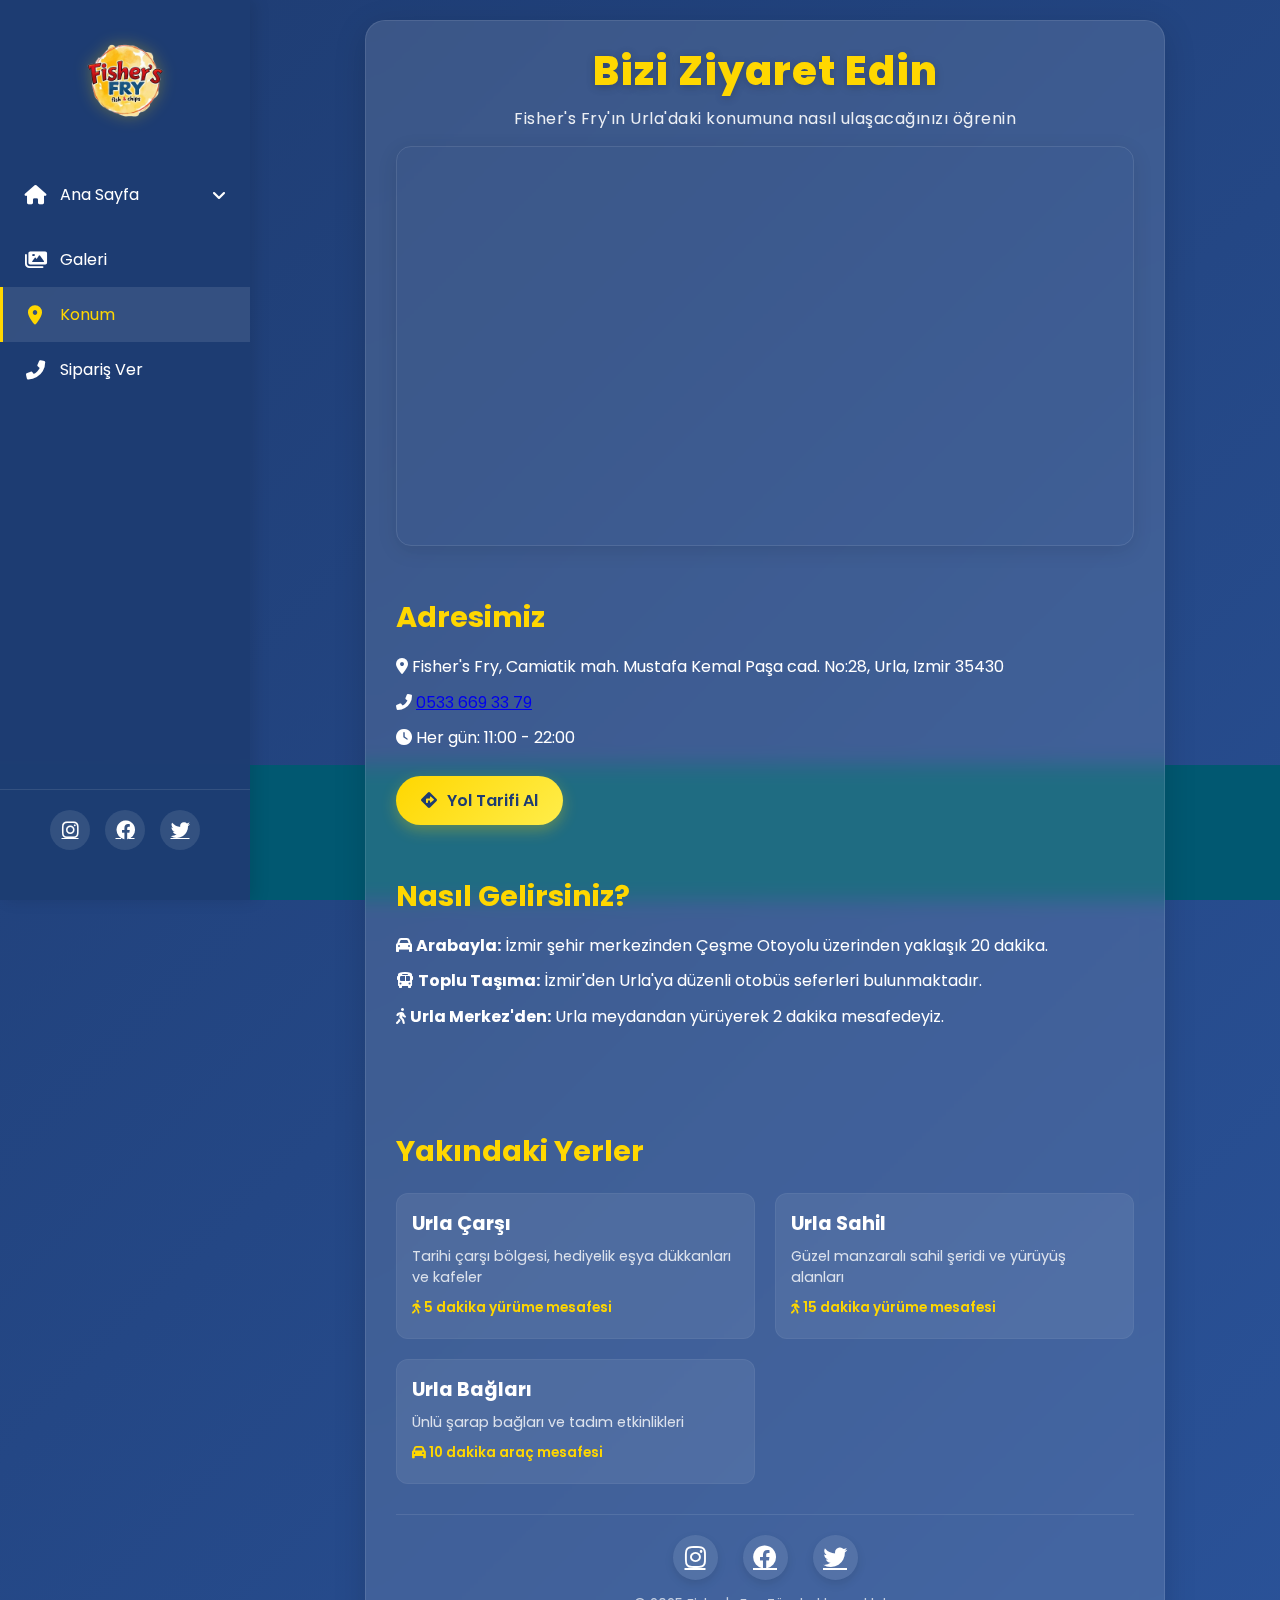
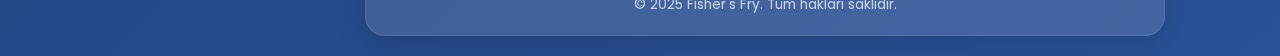
<file: location.html>
<!DOCTYPE html>
<html lang="tr">
<head>
    <meta charset="UTF-8">
    <meta name="viewport" content="width=device-width, initial-scale=1.0, maximum-scale=1.0, user-scalable=no">
    <title>Konum - Fisher's Fry</title>
    <link rel="stylesheet" href="styles.css">
    <link href="https://fonts.googleapis.com/css2?family=Poppins:wght@400;600;800&display=swap" rel="stylesheet">
    <link rel="stylesheet" href="https://cdnjs.cloudflare.com/ajax/libs/font-awesome/6.0.0/css/all.min.css">
    <style>
        .map-container {
            width: 100%;
            height: 400px;
            border-radius: 15px;
            overflow: hidden;
            margin-bottom: 30px;
            box-shadow: 0 5px 20px rgba(0, 0, 0, 0.1);
            border: 1px solid rgba(255, 255, 255, 0.1);
        }
        
        .map-container iframe {
            width: 100%;
            height: 100%;
            border: none;
        }
        
        .location-info {
            margin-bottom: 30px;
        }
        
        .location-info h2 {
            color: var(--accent-color);
            margin-bottom: 15px;
            font-size: 1.8rem;
        }
        
        .location-info p {
            margin-bottom: 10px;
            line-height: 1.6;
        }
        
        .directions-btn {
            display: inline-flex;
            align-items: center;
            gap: 10px;
            background: linear-gradient(135deg, var(--accent-color) 0%, var(--accent-hover) 100%);
            color: var(--primary-color);
            font-size: 1rem;
            font-weight: 600;
            padding: 12px 25px;
            border-radius: 50px;
            text-decoration: none;
            box-shadow: 0 5px 15px rgba(255, 215, 0, 0.3);
            transition: all 0.3s ease;
            margin-top: 15px;
        }
        
        .directions-btn:hover {
            transform: translateY(-3px);
            box-shadow: 0 8px 20px rgba(255, 215, 0, 0.4);
        }
        
        .nearby-places {
            margin-top: 40px;
        }
        
        .nearby-places h2 {
            color: var(--accent-color);
            margin-bottom: 20px;
            font-size: 1.8rem;
        }
        
        .places-grid {
            display: grid;
            grid-template-columns: repeat(auto-fill, minmax(250px, 1fr));
            gap: 20px;
        }
        
        .place-card {
            background: rgba(255, 255, 255, 0.08);
            border-radius: 12px;
            padding: 15px;
            transition: all 0.3s ease;
            border: 1px solid rgba(255, 255, 255, 0.05);
        }
        
        .place-card:hover {
            transform: translateY(-5px);
            box-shadow: 0 8px 25px rgba(0, 0, 0, 0.15);
        }
        
        .place-card h3 {
            color: var(--text-color);
            margin-bottom: 8px;
            font-size: 1.2rem;
        }
        
        .place-card p {
            color: rgba(255, 255, 255, 0.8);
            font-size: 0.9rem;
            margin-bottom: 5px;
        }
        
        .place-card .distance {
            color: var(--accent-color);
            font-weight: 600;
            font-size: 0.85rem;
            margin-top: 10px;
        }
        
        @media (max-width: 768px) {
            .map-container {
                height: 300px;
            }
            
            .places-grid {
                grid-template-columns: 1fr;
            }
        }
    </style>
</head>
<body>
    <!-- Side Navigation -->
    <div class="side-nav">
        <div class="nav-logo">
            <img src="logo.png" alt="Fisher's Fry Logo" class="nav-logo-img">
        </div>
        <nav class="nav-links">
            <a href="index.html" class="nav-link has-submenu" id="home-link">
                <i class="fas fa-home"></i>
                <span>Ana Sayfa</span>
            </a>
            <div class="nav-sublinks" id="home-sublinks">
                <a href="index.html#menu-section" class="nav-sublink">
                    <i class="fas fa-utensils"></i>
                    <span>Menü</span>
                </a>
                <a href="index.html#qr-section" class="nav-sublink">
                    <i class="fas fa-qrcode"></i>
                    <span>QR Kod</span>
                </a>
                <a href="index.html#reviews-section" class="nav-sublink">
                    <i class="fas fa-star"></i>
                    <span>Müşteri Yorumları</span>
                </a>
            </div>
            <a href="gallery.html" class="nav-link">
                <i class="fas fa-images"></i>
                <span>Galeri</span>
            </a>
            <a href="location.html" class="nav-link active">
                <i class="fas fa-map-marker-alt"></i>
                <span>Konum</span>
            </a>
            <a href="tel:05336693379" class="nav-link" onclick="handleNavOrderClick(event)" id="nav-order-link">
                <i class="fas fa-phone-alt"></i>
                <span>Sipariş Ver</span>
            </a>
            <div id="nav-notification" class="nav-notification">
                <p>Bu özellik mobil cihazlar içindir. Sipariş vermek için lütfen <strong>0533 669 33 79</strong> numaralı telefonu arayınız.</p>
            </div>
        </nav>
        <div class="nav-social">
            <a href="https://www.instagram.com/fishersfry" target="_blank" class="nav-social-link"><i class="fab fa-instagram"></i></a>
            <a href="#" class="nav-social-link"><i class="fab fa-facebook"></i></a>
            <a href="#" class="nav-social-link"><i class="fab fa-twitter"></i></a>
        </div>
    </div>

    <!-- Mobile Menu Toggle -->
    <div class="mobile-nav-toggle">
        <i class="fas fa-bars"></i>
    </div>

    <!-- Background Animations -->
    <div class="ocean">
        <div class="wave"></div>
        <div class="wave"></div>
    </div>
    <div class="bubbles">
        <div class="bubble"></div>
        <div class="bubble"></div>
        <div class="bubble"></div>
        <div class="bubble"></div>
        <div class="bubble"></div>
        <div class="bubble"></div>
    </div>
    
    <!-- Main Content -->
    <div class="main-container">
        <header>
            <h1 class="site-title">Bizi Ziyaret Edin</h1>
            <p class="site-tagline">Fisher's Fry'ın Urla'daki konumuna nasıl ulaşacağınızı öğrenin</p>
        </header>
        
        <main>
            <!-- Map Section -->
            <section class="map-container">
                <iframe src="https://www.google.com/maps/embed?pb=!1m18!1m12!1m3!1d3124.6982641006196!2d26.765570676888716!3d38.32211647976795!2m3!1f0!2f0!3f0!3m2!1i1024!2i768!4f13.1!3m3!1m2!1s0x14bb937d1abe4bc9%3A0x8772867161e2fa8d!2sFisher&#39;s%20Fry!5e0!3m2!1str!2str!4v1689854321234!5m2!1str!2str" allowfullscreen="" loading="lazy" referrerpolicy="no-referrer-when-downgrade"></iframe>
            </section>
            
            <!-- Location Info -->
            <section class="location-info">
                <h2>Adresimiz</h2>
                <p><i class="fas fa-map-marker-alt"></i> Fisher's Fry, Camiatik mah. Mustafa Kemal Paşa cad. No:28, Urla, Izmir 35430</p>
                <p><i class="fas fa-phone-alt"></i> <a href="tel:05336693379">0533 669 33 79</a></p>
                <p><i class="fas fa-clock"></i> Her gün: 11:00 - 22:00</p>
                
                <a href="https://www.google.com/maps/place/Fisher's+Fry/@38.3221165,26.7677593,17z/data=!3m1!4b1!4m6!3m5!1s0x14bb937d1abe4bc9:0x8772867161e2fa8d!8m2!3d38.3221165!4d26.7677593!16s%2Fg%2F11m6bh7mt6?entry=ttu" target="_blank" class="directions-btn">
                    <i class="fas fa-directions"></i>
                    Yol Tarifi Al
                </a>
            </section>
            
            <!-- How to Get There -->
            <section class="location-info">
                <h2>Nasıl Gelirsiniz?</h2>
                <p><i class="fas fa-car"></i> <strong>Arabayla:</strong> İzmir şehir merkezinden Çeşme Otoyolu üzerinden yaklaşık 20 dakika.</p>
                <p><i class="fas fa-bus"></i> <strong>Toplu Taşıma:</strong> İzmir'den Urla'ya düzenli otobüs seferleri bulunmaktadır.</p>
                <p><i class="fas fa-walking"></i> <strong>Urla Merkez'den:</strong> Urla meydandan yürüyerek 2 dakika mesafedeyiz.</p>
            </section>
            
            <!-- Nearby Places -->
            <section class="nearby-places">
                <h2>Yakındaki Yerler</h2>
                <div class="places-grid">
                    <div class="place-card">
                        <h3>Urla Çarşı</h3>
                        <p>Tarihi çarşı bölgesi, hediyelik eşya dükkanları ve kafeler</p>
                        <p class="distance"><i class="fas fa-walking"></i> 5 dakika yürüme mesafesi</p>
                    </div>
                    
                    <div class="place-card">
                        <h3>Urla Sahil</h3>
                        <p>Güzel manzaralı sahil şeridi ve yürüyüş alanları</p>
                        <p class="distance"><i class="fas fa-walking"></i> 15 dakika yürüme mesafesi</p>
                    </div>
                    
                    <div class="place-card">
                        <h3>Urla Bağları</h3>
                        <p>Ünlü şarap bağları ve tadım etkinlikleri</p>
                        <p class="distance"><i class="fas fa-car"></i> 10 dakika araç mesafesi</p>
                    </div>
                </div>
            </section>
        </main>
        
        <footer>
            <div class="social-links">
                <a href="https://www.instagram.com/fishersfry" target="_blank" class="social-link"><i class="fab fa-instagram"></i></a>
                <a href="#" class="social-link"><i class="fab fa-facebook"></i></a>
                <a href="#" class="social-link"><i class="fab fa-twitter"></i></a>
            </div>
            <p>&copy; 2025 Fisher's Fry. Tüm hakları saklıdır.</p>
        </footer>
    </div>

    <script>
        // Handle order button click
        function handleOrderClick(event) {
            // Check if device is not mobile
            if (!/Android|webOS|iPhone|iPad|iPod|BlackBerry|IEMobile|Opera Mini/i.test(navigator.userAgent)) {
                event.preventDefault();
                alert('Sipariş vermek için lütfen 0533 669 33 79 numaralı telefonu arayınız.');
            }
        }
        
        // Handle navigation order button click
        function handleNavOrderClick(event) {
            // Check if device is not mobile
            if (!/Android|webOS|iPhone|iPad|iPod|BlackBerry|IEMobile|Opera Mini/i.test(navigator.userAgent)) {
                event.preventDefault();
                const notification = document.getElementById('nav-notification');
                notification.classList.add('show');
                
                // Hide notification after 5 seconds
                setTimeout(function() {
                    notification.classList.remove('show');
                }, 5000);
            }
        }
        
        // Setup mobile navigation and submenu toggle
        document.addEventListener('DOMContentLoaded', function() {
            const mobileToggle = document.querySelector('.mobile-nav-toggle');
            const sideNav = document.querySelector('.side-nav');
            
            mobileToggle.addEventListener('click', () => {
                sideNav.classList.toggle('open');
                mobileToggle.classList.toggle('open');
            });
            
            // Setup submenu toggle
            setupSubmenuToggle();
        });
        
        // Setup submenu toggle functionality
        function setupSubmenuToggle() {
            const homeLink = document.getElementById('home-link');
            const homeSublinks = document.getElementById('home-sublinks');
            
            // Alt menüyü açıp kapatan fonksiyon
            function toggleSubmenu(e) {
                if (e) e.preventDefault(); // Eğer olay varsa, varsayılan davranışı engelle
                homeSublinks.classList.toggle('show');
                homeLink.classList.toggle('active');
            }
            
            // Ana sayfa bağlantısına tıklandığında
            homeLink.addEventListener('click', function(e) {
                // Eğer alt menü açıksa, kapat ve ana sayfaya gitme
                if (homeSublinks.classList.contains('show')) {
                    toggleSubmenu(e);
                }
                // Eğer alt menü kapalıysa, ana sayfaya git (varsayılan davranış)
            });
            
            // Alt menüyü açmak için hover olayı
            homeLink.addEventListener('mouseenter', function() {
                if (!homeSublinks.classList.contains('show')) {
                    toggleSubmenu();
                }
            });
            
            // Alt menüyü kapatmak için mouseleave olayı
            homeLink.parentNode.addEventListener('mouseleave', function() {
                if (homeSublinks.classList.contains('show')) {
                    toggleSubmenu();
                }
            });
        }
    </script>
</body>
</html>
</file>
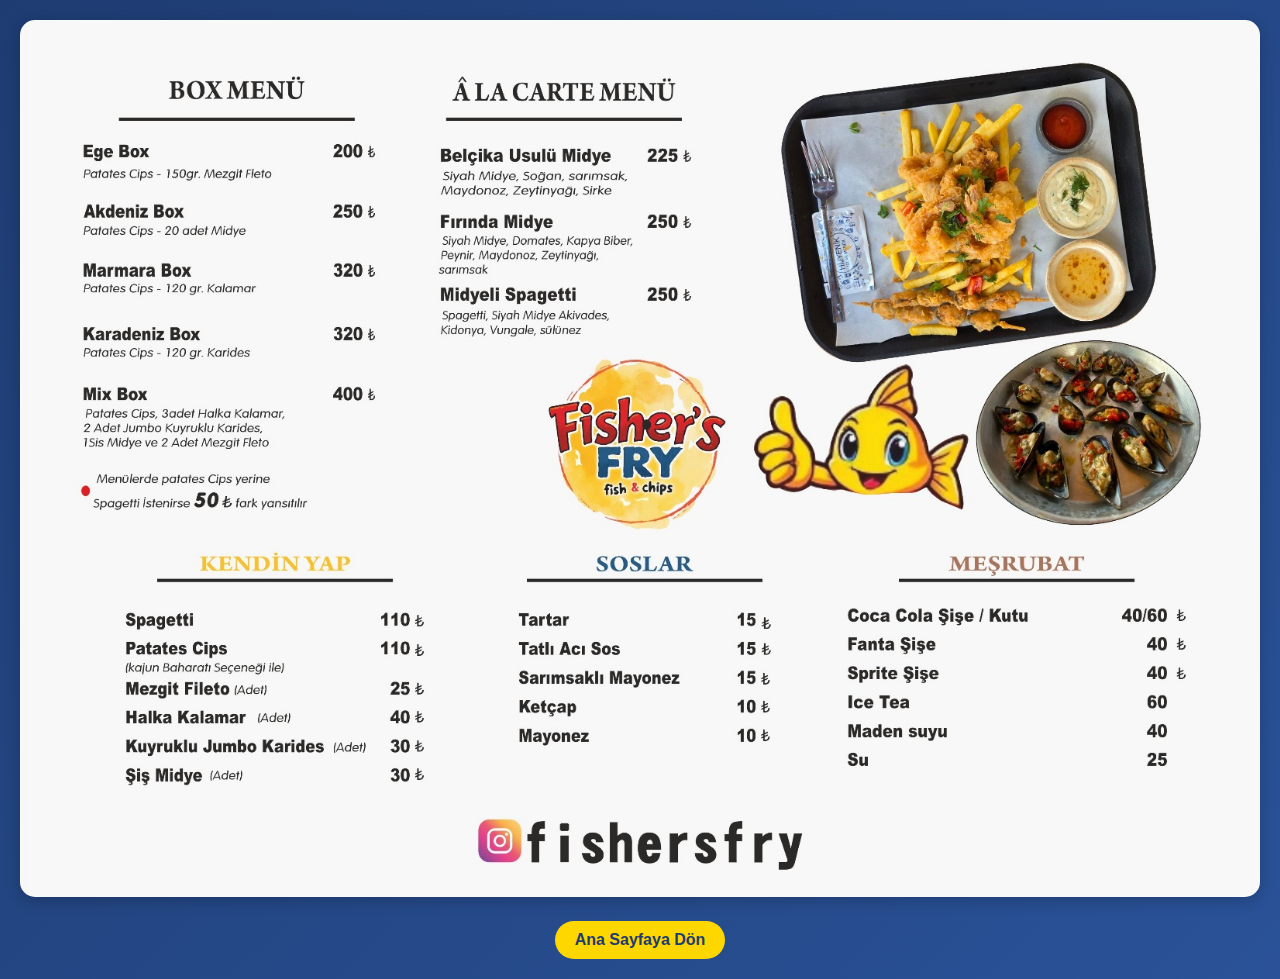
<file: menu.html>
<!DOCTYPE html>
<html lang="tr">
<head>
    <meta charset="UTF-8">
    <meta name="viewport" content="width=device-width, initial-scale=1.0">
    <title>Fisher's Fry - Menü</title>
    <style>
        body {
            margin: 0;
            padding: 0;
            display: flex;
            justify-content: center;
            align-items: center;
            min-height: 100vh;
            background: #1e3c72;
            background: linear-gradient(135deg, #1e3c72 0%, #2a5298 100%);
        }
        .menu-container {
            max-width: 100%;
            padding: 20px;
            text-align: center;
        }
        .menu-image {
            max-width: 100%;
            height: auto;
            border-radius: 15px;
            box-shadow: 0 4px 15px rgba(0, 0, 0, 0.2);
        }
        .back-button {
            display: inline-block;
            margin-top: 20px;
            padding: 10px 20px;
            background: #ffd700;
            color: #1e3c72;
            text-decoration: none;
            border-radius: 25px;
            font-family: Arial, sans-serif;
            font-weight: bold;
            transition: transform 0.3s ease;
        }
        .back-button:hover {
            transform: scale(1.05);
        }
    </style>
</head>
<body>
    <div class="menu-container">
        <img src="menu.png" alt="Fisher's Fry Menü" class="menu-image">
        <br>
        <a href="index.html" class="back-button">Ana Sayfaya Dön</a>
    </div>
</body>
</html>
</file>
<file: styles.css>
:root {
    --primary-color: #1e3c72;
    --secondary-color: #2a5298;
    --accent-color: #ffd700;
    --accent-hover: #ffed4a;
    --text-color: #ffffff;
    --title-shadow: rgba(255, 215, 0, 0.3);
    --transition: all 0.3s ease;
    --card-bg: rgba(255, 255, 255, 0.12);
    --card-shadow: 0 8px 32px rgba(0, 0, 0, 0.15);
    --menu-tab-active: linear-gradient(135deg, #ffd700 0%, #ffed4a 100%);
    --nav-width: 250px;
    --nav-bg: rgba(30, 60, 114, 0.95);
}

* {
    margin: 0;
    padding: 0;
    box-sizing: border-box;
    -webkit-overflow-scrolling: touch;
}

body {
    font-family: 'Poppins', sans-serif;
    background: linear-gradient(135deg, var(--primary-color) 0%, var(--secondary-color) 100%);
    color: var(--text-color);
    min-height: 100vh;
    position: relative;
    overflow-y: auto;
    overflow-x: hidden;
    padding-left: var(--nav-width);
    -webkit-text-size-adjust: 100%; /* Prevent iOS font size adjustment */
}

/* Side Navigation */
.side-nav {
    position: fixed;
    top: 0;
    left: 0;
    width: var(--nav-width);
    height: 100vh;
    background: var(--nav-bg);
    backdrop-filter: blur(10px);
    -webkit-backdrop-filter: blur(10px);
    z-index: 100;
    display: flex;
    flex-direction: column;
    padding: 30px 0;
    box-shadow: 5px 0 15px rgba(0, 0, 0, 0.1);
    transition: transform 0.3s ease;
}

.nav-logo {
    text-align: center;
    margin-bottom: 30px;
    padding: 0 20px;
}

.nav-logo-img {
    width: 100px;
    height: auto;
    filter: drop-shadow(0 0 8px rgba(255, 215, 0, 0.3));
}

.nav-links {
    display: flex;
    flex-direction: column;
    flex-grow: 1;
}

.nav-link {
    display: flex;
    align-items: center;
    padding: 15px 25px;
    color: var(--text-color);
    text-decoration: none;
    transition: all 0.3s ease;
    position: relative;
}

.nav-link i {
    font-size: 1.2rem;
    margin-right: 15px;
    width: 20px;
    text-align: center;
}

.nav-link::before {
    content: '';
    position: absolute;
    left: 0;
    top: 0;
    height: 100%;
    width: 3px;
    background: var(--accent-color);
    transform: scaleY(0);
    transition: transform 0.3s ease;
}

.nav-link:hover, .nav-link.active {
    background: rgba(255, 255, 255, 0.1);
}

.nav-link:hover::before, .nav-link.active::before {
    transform: scaleY(1);
}

.nav-link.active {
    color: var(--accent-color);
}

.nav-social {
    display: flex;
    justify-content: center;
    gap: 15px;
    padding: 20px;
    border-top: 1px solid rgba(255, 255, 255, 0.1);
    margin-top: 20px;
}

.nav-social-link {
    color: var(--text-color);
    font-size: 1.2rem;
    transition: all 0.3s ease;
    width: 40px;
    height: 40px;
    display: flex;
    align-items: center;
    justify-content: center;
    background: rgba(255, 255, 255, 0.1);
    border-radius: 50%;
}

.nav-social-link:hover {
    color: var(--accent-color);
    transform: translateY(-3px);
    background: rgba(255, 255, 255, 0.15);
}

/* Mobile Navigation Toggle */
.mobile-nav-toggle {
    position: fixed;
    top: 20px;
    left: 20px;
    width: 45px;
    height: 45px;
    background: var(--primary-color);
    border-radius: 50%;
    display: none;
    align-items: center;
    justify-content: center;
    color: var(--text-color);
    font-size: 1.2rem;
    cursor: pointer;
    z-index: 101;
    box-shadow: 0 2px 10px rgba(0, 0, 0, 0.2);
    transition: all 0.3s ease;
}

.mobile-nav-toggle.open {
    left: calc(var(--nav-width) - 65px);
}

.mobile-nav-toggle.open i {
    transform: rotate(90deg);
}

/* Ocean Wave Animation */
.ocean {
    height: 15vh;
    min-height: 100px;
    width: 100%;
    position: fixed;
    bottom: 0;
    left: 0;
    background: #015871;
    z-index: 0;
}

.wave {
    background: url(https://s3-us-west-2.amazonaws.com/s.cdpn.io/85486/wave.svg) repeat-x;
    position: absolute;
    bottom: 0;
    width: 6400px;
    height: 198px;
    animation: wave 7s cubic-bezier(0.36, 0.45, 0.63, 0.53) infinite;
    transform: translate3d(0, 0, 0);
    z-index: 2;
}

.wave:nth-of-type(2) {
    bottom: 0;
    animation: wave 7s cubic-bezier(0.36, 0.45, 0.63, 0.53) -.125s infinite, swell 7s ease -1.25s infinite;
    opacity: 0.5;
}

@keyframes wave {
    0% { margin-left: 0; }
    100% { margin-left: -1600px; }
}

@keyframes swell {
    0%, 100% { transform: translateY(-25px); }
    50% { transform: translateY(5px); }
}

/* Bubbles Animation */
.bubbles {
    position: fixed;
    width: 100%;
    height: 100%;
    z-index: 0;
    overflow: hidden;
    top: 0;
    left: 0;
}

.bubble {
    position: absolute;
    bottom: -100px;
    width: 40px;
    height: 40px;
    background: rgba(255, 255, 255, 0.1);
    border-radius: 50%;
    opacity: 0.5;
    animation: rise 10s infinite ease-in;
}

.bubble:nth-child(1) { left: 10%; animation-duration: 8s; }
.bubble:nth-child(2) { left: 20%; animation-duration: 5s; animation-delay: 1s; }
.bubble:nth-child(3) { left: 35%; animation-duration: 7s; animation-delay: 2s; }
.bubble:nth-child(4) { left: 50%; animation-duration: 11s; animation-delay: 0s; }
.bubble:nth-child(5) { left: 65%; animation-duration: 6s; animation-delay: 1s; }
.bubble:nth-child(6) { left: 80%; animation-duration: 9s; animation-delay: 3s; }

@keyframes rise {
    0% { bottom: -100px; transform: translateX(0); }
    50% { transform: translateX(100px); }
    100% { bottom: 1080px; transform: translateX(-200px); }
}

/* Fish Animation */
.fish-container {
    position: absolute;
    width: 100%;
    height: 100%;
    bottom: 0;
    left: 0;
    pointer-events: none;
    z-index: 1;
}

.fish {
    position: absolute;
    font-size: 2rem;
    color: var(--accent-color);
    filter: drop-shadow(0 0 5px rgba(255, 215, 0, 0.3));
    opacity: 0;
    animation: fishJump 8s infinite;
}

.fish i {
    transform: scaleX(-1);
    display: block;
    animation: fishWiggle 0.5s infinite ease-in-out alternate;
}

.fish1 {
    left: 15%;
    animation-delay: 0s;
    font-size: 2.5rem;
}

.fish2 {
    left: 45%;
    animation-delay: 2.7s;
    font-size: 1.8rem;
}

.fish3 {
    left: 75%;
    animation-delay: 4.7s;
    font-size: 2.2rem;
}

@keyframes fishJump {
    0% {
        bottom: -20px;
        transform: translateX(0) rotate(0deg);
        opacity: 0;
    }
    5% {
        opacity: 1;
    }
    40% {
        bottom: 100px;
        transform: translateX(20px) rotate(15deg);
        opacity: 1;
    }
    45% {
        bottom: 120px;
        transform: translateX(20px) rotate(15deg) scale(1.2);
        opacity: 1;
    }
    50% {
        bottom: 100px;
        transform: translateX(30px) rotate(30deg);
        opacity: 1;
    }
    95% {
        opacity: 1;
    }
    100% {
        bottom: -20px;
        transform: translateX(100px) rotate(90deg);
        opacity: 0;
    }
}

@keyframes fishWiggle {
    0% {
        transform: scaleX(-1) rotate(-5deg);
    }
    100% {
        transform: scaleX(-1) rotate(5deg);
    }
}

/* Raining Fries Animation */
.fries-container {
    position: absolute;
    width: 100%;
    height: 100%;
    top: -50px;
    left: 0;
    pointer-events: none;
    z-index: 1;
}

.fries {
    position: absolute;
    font-size: 1.5rem;
    animation: friesRain 4s linear infinite;
    opacity: 0;
    filter: drop-shadow(0 0 3px rgba(255, 215, 0, 0.5));
}

.fries1 { left: 15%; animation-delay: 0s; }
.fries2 { left: 45%; animation-delay: 2.7s; }
.fries3 { left: 75%; animation-delay: 4.7s; }
.fries4 { left: 15%; animation-delay: 8s; }
.fries5 { left: 45%; animation-delay: 10.7s; }

@keyframes friesRain {
    0% {
        top: -20px;
        transform: translateX(0) rotate(0deg);
        opacity: 1;
    }
    40% {
        top: 100px;
        transform: translateX(20px) rotate(180deg);
        opacity: 1;
    }
    45% {
        top: 120px;
        opacity: 0;
    }
    100% {
        top: 120px;
        transform: translateX(-20px) rotate(360deg);
        opacity: 0;
    }
}

/* New Clean Design */
.main-container {
    max-width: 800px;
    margin: 20px auto;
    padding: 20px 30px;
    background: var(--card-bg);
    backdrop-filter: blur(10px);
    -webkit-backdrop-filter: blur(10px);
    border-radius: 20px;
    box-shadow: var(--card-shadow);
    position: relative;
    z-index: 10;
    border: 1px solid rgba(255, 255, 255, 0.1);
}

header {
    text-align: center;
    margin-bottom: 15px;
}

.logo-container {
    margin-bottom: 10px;
}

.logo {
    max-width: 150px;
    filter: drop-shadow(0 0 10px rgba(255, 215, 0, 0.3));
    animation: float 3s ease-in-out infinite;
}

@keyframes float {
    0% { transform: translateY(0px); }
    50% { transform: translateY(-10px); }
    100% { transform: translateY(0px); }
}

.site-title {
    font-size: 2.5rem;
    font-weight: 800;
    margin-bottom: 5px;
    color: var(--accent-color);
    text-shadow: 0 2px 10px rgba(0, 0, 0, 0.2);
    letter-spacing: 1px;
}

.site-tagline {
    font-size: 1rem;
    color: rgba(255, 255, 255, 0.9);
    max-width: 600px;
    margin: 0 auto;
    letter-spacing: 0.5px;
}

main {
    display: flex;
    flex-direction: column;
    gap: 20px;
}

/* Menu Display */
.menu-display {
    text-align: center;
    margin-bottom: 15px;
    margin-top: -10px;
    display: flex;
    flex-direction: column;
    justify-content: center;
    align-items: center;
    background: transparent;
    box-shadow: none;
    order: -1; /* Ensures menu is displayed first */
    width: 100%;
}

.menu-tabs {
    display: flex;
    gap: 10px;
    margin-bottom: 15px;
    padding: 5px;
    background: rgba(0, 0, 0, 0.1);
    border-radius: 25px;
}

.menu-tab {
    background: rgba(255, 255, 255, 0.1);
    color: var(--text-color);
    border: none;
    padding: 10px 25px;
    border-radius: 20px;
    cursor: pointer;
    font-family: 'Poppins', sans-serif;
    font-weight: 600;
    transition: all 0.3s ease;
    letter-spacing: 0.5px;
}

.menu-tab.active {
    background: var(--menu-tab-active);
    color: var(--primary-color);
    box-shadow: 0 4px 15px rgba(255, 215, 0, 0.3);
}

.menu-tab:hover {
    transform: translateY(-2px);
    box-shadow: 0 5px 15px rgba(0, 0, 0, 0.1);
}

.menu-container {
    width: 100%;
    position: relative;
    max-width: 700px;
    margin: 0 auto;
    padding: 10px;
    background: rgba(255, 255, 255, 0.05);
    border-radius: 15px;
    box-shadow: 0 5px 25px rgba(0, 0, 0, 0.1);
    display: flex;
    justify-content: center;
    align-items: center;
    transition: transform 0.3s ease, box-shadow 0.3s ease;
}

.menu-container:hover {
    transform: translateY(-5px);
    box-shadow: 0 8px 30px rgba(0, 0, 0, 0.2);
}

.menu-image {
    max-width: 100%;
    width: 100%;
    height: auto;
    max-height: 70vh;
    border-radius: 8px;
    box-shadow: none;
    object-fit: contain;
    display: none;
    margin: 0 auto;
    background: transparent;
    opacity: 0;
    transition: opacity 0.3s ease, transform 0.3s ease;
    cursor: zoom-in;
}

.menu-image.active {
    display: block;
    opacity: 1;
}

.menu-container:hover .menu-image.active {
    transform: scale(1.02);
}

/* PC Notification */
.pc-notification {
    position: absolute;
    left: 50%;
    transform: translateX(-50%) translateY(-10px);
    background: rgba(0, 0, 0, 0.8);
    color: white;
    padding: 15px 20px;
    border-radius: 8px;
    font-size: 0.9rem;
    max-width: 90%;
    width: 400px;
    text-align: center;
    box-shadow: 0 5px 15px rgba(0, 0, 0, 0.2);
    z-index: 100;
    opacity: 0;
    visibility: hidden;
    transition: all 0.3s ease;
}

.pc-notification.show {
    opacity: 1;
    visibility: visible;
    transform: translateX(-50%) translateY(10px);
}

.pc-notification p {
    margin: 0;
    line-height: 1.5;
}

.pc-notification strong {
    color: var(--accent-color);
}

/* Call to Action */
.call-to-action {
    text-align: center;
    margin: 20px 0;
    position: relative;
}

.action-button {
    display: inline-flex;
    align-items: center;
    justify-content: center;
    gap: 10px;
    background: linear-gradient(135deg, var(--accent-color) 0%, var(--accent-hover) 100%);
    color: var(--primary-color);
    font-size: 1.2rem;
    font-weight: 600;
    padding: 14px 35px;
    border-radius: 50px;
    text-decoration: none;
    box-shadow: 0 5px 15px rgba(255, 215, 0, 0.3);
    transition: all 0.3s ease;
    letter-spacing: 0.5px;
    position: relative;
    overflow: hidden;
    z-index: 1;
}

.action-button::before {
    content: '';
    position: absolute;
    top: 0;
    left: 0;
    width: 100%;
    height: 100%;
    background: linear-gradient(135deg, var(--accent-hover) 0%, var(--accent-color) 100%);
    z-index: -1;
    opacity: 0;
    transition: opacity 0.3s ease;
}

.action-button:hover {
    transform: translateY(-3px);
    box-shadow: 0 8px 20px rgba(255, 215, 0, 0.4);
}

.action-button:hover::before {
    opacity: 1;
}

/* Contact Info */
.contact-info {
    display: flex;
    flex-direction: column;
    gap: 15px;
    margin: 20px 0;
    padding: 25px;
    background: rgba(255, 255, 255, 0.08);
    border-radius: 15px;
    box-shadow: 0 5px 20px rgba(0, 0, 0, 0.1);
    border: 1px solid rgba(255, 255, 255, 0.05);
    backdrop-filter: blur(5px);
    -webkit-backdrop-filter: blur(5px);
}

.info-row {
    display: flex;
    align-items: center;
    gap: 15px;
    transition: transform 0.3s ease;
}

.info-row:hover {
    transform: translateX(5px);
}

.info-icon {
    width: 45px;
    height: 45px;
    min-width: 45px;
    background: linear-gradient(135deg, var(--accent-color) 0%, var(--accent-hover) 100%);
    border-radius: 50%;
    display: flex;
    align-items: center;
    justify-content: center;
    color: var(--primary-color);
    font-size: 1.2rem;
    box-shadow: 0 4px 10px rgba(255, 215, 0, 0.3);
}

.info-row p {
    margin: 0;
    font-size: 0.95rem;
    letter-spacing: 0.3px;
}

.info-row a {
    color: var(--text-color);
    text-decoration: none;
    transition: var(--transition);
    position: relative;
    display: inline-block;
}

.info-row a::after {
    content: '';
    position: absolute;
    width: 0;
    height: 2px;
    bottom: -2px;
    left: 0;
    background-color: var(--accent-color);
    transition: width 0.3s ease;
}

.info-row a:hover {
    color: var(--accent-color);
}

.info-row a:hover::after {
    width: 100%;
}

/* QR Section */
.qr-section {
    display: flex;
    flex-direction: column;
    align-items: center;
    gap: 12px;
    margin: 20px 0;
    padding: 20px;
    background: rgba(255, 255, 255, 0.08);
    border-radius: 15px;
    box-shadow: 0 5px 20px rgba(0, 0, 0, 0.1);
    border: 1px solid rgba(255, 255, 255, 0.05);
}

.qr-code {
    width: 130px;
    height: 130px;
    background: white;
    padding: 10px;
    border-radius: 12px;
    box-shadow: 0 5px 15px rgba(0, 0, 0, 0.15);
    transition: transform 0.3s ease;
}

.qr-code:hover {
    transform: scale(1.05);
}

.qr-section p {
    font-size: 0.9rem;
    color: rgba(255, 255, 255, 0.9);
    letter-spacing: 0.3px;
}

/* Footer */
footer {
    margin-top: 30px;
    text-align: center;
    padding-top: 20px;
    border-top: 1px solid rgba(255, 255, 255, 0.1);
}

.social-links {
    display: flex;
    justify-content: center;
    gap: 25px;
    margin-bottom: 15px;
}

.social-link {
    color: var(--text-color);
    font-size: 1.5rem;
    transition: var(--transition);
    width: 45px;
    height: 45px;
    display: flex;
    align-items: center;
    justify-content: center;
    background: rgba(255, 255, 255, 0.1);
    border-radius: 50%;
    box-shadow: 0 4px 10px rgba(0, 0, 0, 0.1);
}

.social-link:hover {
    color: var(--accent-color);
    transform: translateY(-5px) rotate(10deg);
    background: rgba(255, 255, 255, 0.15);
    box-shadow: 0 6px 15px rgba(0, 0, 0, 0.15);
}

footer p {
    font-size: 0.85rem;
    color: rgba(255, 255, 255, 0.7);
    margin-top: 10px;
}

/* Responsive Design */
@media (max-width: 768px) {
    body {
        padding: 0;
        overflow-x: hidden;
        font-size: 16px; /* Ensure base font size is readable */
        color: white; /* Ensure text is white for better contrast */
        line-height: 1.5; /* Improve line height for readability */
    }
    
    .side-nav {
        transform: translateX(-100%);
        z-index: 1000;
    }
    
    .side-nav.open {
        transform: translateX(0);
    }
    
    .mobile-nav-toggle {
        display: block;
    }
    
    .main-container {
        margin-left: 0;
        padding: 15px;
        width: 100%;
    }
    
    .site-title {
        font-size: 2rem;
        text-shadow: 2px 2px 4px rgba(0, 0, 0, 0.7);
        color: var(--accent-color);
    }
    
    .site-tagline {
        font-size: 1rem;
        text-shadow: 1px 1px 3px rgba(0, 0, 0, 0.7);
        color: white;
    }
    
    .menu-image {
        max-width: 100%;
    }
    
    .action-button {
        width: 100%;
    }
    
    /* Galeri düzenlemeleri */
    .gallery-container {
        grid-template-columns: 1fr;
        gap: 15px;
    }
    
    .gallery-item {
        width: 100%;
        height: auto;
        margin-bottom: 15px;
        position: relative;
        overflow: hidden;
        border-radius: 10px;
        box-shadow: 0 4px 15px rgba(0, 0, 0, 0.2);
    }
    
    .gallery-img {
        height: auto;
        max-height: 250px;
        object-fit: cover;
        width: 100%;
        display: block;
    }
    
    /* Müşteri yorumları düzenlemeleri */
    .review-card {
        padding: 15px;
        margin-bottom: 15px;
        background-color: rgba(0, 0, 0, 0.3);
        border: 1px solid rgba(255, 255, 255, 0.15);
        box-shadow: 0 4px 15px rgba(0, 0, 0, 0.2);
    }
    
    .review-text {
        font-size: 0.95rem;
        line-height: 1.5;
        display: block !important;
        visibility: visible !important;
        color: white;
        text-shadow: 1px 1px 2px rgba(0, 0, 0, 0.7);
        opacity: 1;
    }
    
    .reviewer-name {
        color: var(--accent-color);
        font-size: 1.1rem;
        font-weight: bold;
        text-shadow: 1px 1px 2px rgba(0, 0, 0, 0.7);
    }
    
    .review-stars {
        color: var(--accent-color);
        font-size: 1rem;
        margin-bottom: 5px;
    }
    
    /* Menü düzenlemeleri */
    .menu-display {
        padding: 10px;
    }
    
    .menu-tabs {
        flex-direction: row;
        overflow-x: auto;
        padding-bottom: 10px;
    }
    
    .menu-tab {
        padding: 8px 15px;
        font-size: 0.9rem;
        white-space: nowrap;
        color: var(--text-color);
        background-color: rgba(0, 0, 0, 0.4);
        border: 1px solid var(--accent-color);
        margin: 0 5px;
        font-weight: 600;
    }
    
    .menu-tab.active {
        background: var(--menu-tab-active);
        color: var(--primary-color);
        font-weight: bold;
    }
    
    .menu-mobile-note {
        display: block;
        text-align: center;
        margin: 15px 0;
        font-size: 1rem;
        color: var(--accent-color);
        font-weight: bold;
        text-shadow: 1px 1px 3px rgba(0, 0, 0, 0.7);
    }
    
    /* QR kod bölümü */
    .qr-section {
        padding: 15px;
        background-color: rgba(0, 0, 0, 0.2);
        border: 1px solid rgba(255, 255, 255, 0.1);
    }
    
    .qr-section p {
        font-size: 1rem;
        margin-top: 15px;
        color: white;
        text-shadow: 1px 1px 2px rgba(0, 0, 0, 0.7);
        font-weight: 500;
    }
    
    .qr-code {
        max-width: 150px;
        border: 2px solid var(--accent-color);
    }
    
    /* Footer düzenlemeleri */
    footer {
        padding: 15px;
    }
    
    /* Lightbox düzenlemeleri */
    .lightbox-content {
        max-width: 90%;
        max-height: 80vh;
    }
    
    .lightbox-prev, .lightbox-next {
        font-size: 1.5rem;
        padding: 10px;
    }
    
    /* Make gallery overlay always visible on mobile */
    .gallery-overlay {
        transform: translateY(0);
        opacity: 1;
        background: linear-gradient(to top, rgba(0, 0, 0, 0.95) 0%, rgba(0, 0, 0, 0.8) 50%, rgba(0, 0, 0, 0.6) 100%);
        padding: 15px;
        text-shadow: 1px 1px 3px rgba(0, 0, 0, 0.8);
        position: absolute;
        bottom: 0;
        left: 0;
        right: 0;
        height: auto;
        min-height: 80px;
        max-height: none;
        display: flex;
        flex-direction: column;
        justify-content: flex-end;
    }
    
    .gallery-overlay h3 {
        font-size: 1.2rem;
        color: var(--accent-color);
        margin-bottom: 8px;
        font-weight: bold;
        text-shadow: 2px 2px 4px rgba(0, 0, 0, 0.9);
    }
    
    .gallery-overlay p {
        font-size: 1rem;
        opacity: 1;
        color: white;
        text-shadow: 1px 1px 3px rgba(0, 0, 0, 0.9);
    }
    
    /* Improve section titles */
    .section-title {
        color: var(--accent-color);
        font-size: 1.7rem;
        text-shadow: 2px 2px 4px rgba(0, 0, 0, 0.7);
        margin-bottom: 8px;
    }
    
    .section-subtitle {
        color: white;
        font-size: 1rem;
        text-shadow: 1px 1px 3px rgba(0, 0, 0, 0.7);
        margin-bottom: 20px;
    }
    
    /* Improve all text visibility */
    p, h1, h2, h3, h4, h5, h6, span, a, button, input, textarea, select, label {
        text-shadow: 1px 1px 2px rgba(0, 0, 0, 0.5);
    }
    
    /* Ensure links are visible */
    a {
        color: var(--accent-color);
        font-weight: 500;
    }
    
    /* Ensure buttons have good contrast */
    button, .btn, .filter-btn, .menu-tab {
        text-shadow: none;
    }
}

/* iPhone özel düzenlemeler */
@media (max-width: 480px) {
    .site-title {
        font-size: 1.8rem;
        margin-top: 10px;
        text-shadow: 2px 2px 4px rgba(0, 0, 0, 0.5);
    }
    
    .site-tagline {
        font-size: 0.9rem;
        text-shadow: 1px 1px 2px rgba(0, 0, 0, 0.5);
        margin-bottom: 15px;
    }
    
    .menu-tab {
        padding: 6px 12px;
        font-size: 0.85rem;
        margin: 0 3px;
    }
    
    .gallery-filter {
        flex-wrap: wrap;
        justify-content: center;
    }
    
    .filter-btn {
        margin: 5px;
        padding: 6px 12px;
        font-size: 0.8rem;
    }
    
    .gallery-overlay {
        padding: 12px;
        background: linear-gradient(to top, rgba(0, 0, 0, 0.95) 0%, rgba(0, 0, 0, 0.85) 50%, rgba(0, 0, 0, 0.7) 100%);
        min-height: 70px;
        height: 40%; /* Cover 40% of the image height */
    }
    
    .gallery-overlay h3 {
        font-size: 1.1rem;
        margin-bottom: 5px;
        color: var(--accent-color);
        font-weight: bold;
        text-shadow: 2px 2px 4px rgba(0, 0, 0, 0.9);
    }
    
    .gallery-overlay p {
        font-size: 0.9rem;
        line-height: 1.3;
        color: white;
        text-shadow: 1px 1px 3px rgba(0, 0, 0, 0.9);
    }
    
    .review-card {
        margin-bottom: 10px;
        padding: 12px;
        background-color: rgba(0, 0, 0, 0.35);
    }
    
    .reviewer-name {
        font-size: 1rem;
        margin-bottom: 3px;
    }
    
    .review-text {
        font-size: 0.85rem;
        line-height: 1.4;
        color: white;
        text-shadow: 1px 1px 2px rgba(0, 0, 0, 0.8);
    }
    
    .qr-section p {
        font-size: 0.9rem;
        color: white;
        text-shadow: 1px 1px 2px rgba(0, 0, 0, 0.8);
    }
    
    .menu-mobile-note {
        font-size: 0.9rem;
        color: var(--accent-color);
        text-shadow: 1px 1px 2px rgba(0, 0, 0, 0.8);
        font-weight: bold;
    }
    
    /* Improve section titles */
    .section-title {
        font-size: 1.5rem;
    }
    
    .section-subtitle {
        font-size: 0.9rem;
    }
    
    /* Ensure text is visible on iPhone */
    p, h1, h2, h3, h4, h5, h6, span, a {
        text-shadow: 1px 1px 3px rgba(0, 0, 0, 0.7);
    }
    
    /* Diğer mobil stiller devam ediyor */
}

/* Zoom Functionality */
.zoom-overlay {
    position: fixed;
    top: 0;
    left: 0;
    width: 100%;
    height: 100%;
    background: rgba(0, 0, 0, 0.85);
    z-index: 1000;
    display: none;
    justify-content: center;
    align-items: center;
    overflow: hidden;
    cursor: move;
    backdrop-filter: blur(5px);
    -webkit-backdrop-filter: blur(5px);
}

.zoom-container {
    position: relative;
    width: 90%;
    height: 90%;
    overflow: hidden;
}

.zoom-image {
    position: absolute;
    max-width: none;
    transform-origin: 0 0;
    cursor: move;
}

.zoom-controls {
    position: absolute;
    bottom: 20px;
    left: 50%;
    transform: translateX(-50%);
    display: flex;
    gap: 15px;
    z-index: 1001;
}

.zoom-btn {
    background: rgba(255, 255, 255, 0.2);
    color: white;
    border: none;
    width: 40px;
    height: 40px;
    border-radius: 50%;
    display: flex;
    align-items: center;
    justify-content: center;
    cursor: pointer;
    font-size: 1.2rem;
    transition: all 0.3s ease;
}

.zoom-btn:hover {
    background: var(--accent-color);
    color: var(--primary-color);
}

.zoom-close {
    position: absolute;
    top: 20px;
    right: 20px;
    background: rgba(255, 255, 255, 0.2);
    color: white;
    border: none;
    width: 40px;
    height: 40px;
    border-radius: 50%;
    display: flex;
    align-items: center;
    justify-content: center;
    cursor: pointer;
    font-size: 1.2rem;
    transition: all 0.3s ease;
    z-index: 1001;
}

.zoom-close:hover {
    background: #ff4444;
    transform: rotate(90deg);
}

/* Side Navigation Notification */
.nav-notification {
    position: absolute;
    left: calc(var(--nav-width) + 20px);
    top: 50%;
    transform: translateY(-50%) translateX(-10px);
    background: rgba(0, 0, 0, 0.8);
    color: white;
    padding: 15px 20px;
    border-radius: 8px;
    font-size: 0.9rem;
    max-width: 250px;
    width: auto;
    text-align: center;
    box-shadow: 0 5px 15px rgba(0, 0, 0, 0.2);
    z-index: 100;
    opacity: 0;
    visibility: hidden;
    transition: all 0.3s ease;
}

.nav-notification.show {
    opacity: 1;
    visibility: visible;
    transform: translateY(-50%) translateX(0);
}

.nav-notification p {
    margin: 0;
    line-height: 1.5;
}

.nav-notification strong {
    color: var(--accent-color);
}

.nav-notification:after {
    content: '';
    position: absolute;
    left: -10px;
    top: 50%;
    transform: translateY(-50%);
    border-width: 10px 10px 10px 0;
    border-style: solid;
    border-color: transparent rgba(0, 0, 0, 0.8) transparent transparent;
}

@media (max-width: 768px) {
    .nav-notification {
        left: 70px;
        max-width: 200px;
    }
}

/* Customer Reviews Section */
.reviews-section {
    margin: 30px 0;
    padding: 25px;
    background: rgba(255, 255, 255, 0.08);
    border-radius: 15px;
    box-shadow: 0 5px 20px rgba(0, 0, 0, 0.1);
    border: 1px solid rgba(255, 255, 255, 0.05);
    backdrop-filter: blur(5px);
    -webkit-backdrop-filter: blur(5px);
}

.section-title {
    color: var(--accent-color);
    font-size: 1.8rem;
    margin-bottom: 5px;
    text-align: center;
}

.section-subtitle {
    color: rgba(255, 255, 255, 0.9);
    font-size: 1rem;
    margin-bottom: 25px;
    text-align: center;
}

.reviews-container {
    display: grid;
    grid-template-columns: repeat(auto-fill, minmax(280px, 1fr));
    gap: 20px;
    margin-bottom: 25px;
}

.review-card {
    background: rgba(255, 255, 255, 0.05);
    border-radius: 12px;
    padding: 20px;
    box-shadow: 0 4px 15px rgba(0, 0, 0, 0.1);
    border: 1px solid rgba(255, 255, 255, 0.05);
    transition: transform 0.3s ease, box-shadow 0.3s ease;
}

.review-card:hover {
    transform: translateY(-5px);
    box-shadow: 0 8px 25px rgba(0, 0, 0, 0.15);
}

.review-header {
    display: flex;
    align-items: center;
    margin-bottom: 15px;
}

.reviewer-img {
    width: 50px;
    height: 50px;
    border-radius: 50%;
    margin-right: 15px;
    border: 2px solid var(--accent-color);
}

.reviewer-info {
    flex: 1;
}

.reviewer-name {
    font-size: 1.1rem;
    margin-bottom: 5px;
    color: var(--text-color);
}

.review-stars {
    color: var(--accent-color);
    font-size: 0.9rem;
}

.review-text {
    color: rgba(255, 255, 255, 0.9);
    font-size: 0.95rem;
    line-height: 1.6;
    font-style: italic;
}

.reviews-footer {
    text-align: center;
    margin-top: 10px;
}

.view-more-btn {
    display: inline-flex;
    align-items: center;
    gap: 10px;
    background: rgba(255, 255, 255, 0.1);
    color: var(--text-color);
    font-size: 1rem;
    padding: 12px 25px;
    border-radius: 50px;
    text-decoration: none;
    transition: all 0.3s ease;
}

.view-more-btn i {
    font-size: 1.2rem;
    color: #4285F4;
}

.view-more-btn:hover {
    background: rgba(255, 255, 255, 0.2);
    transform: translateY(-3px);
}

/* Side Navigation Sublinks */
.nav-sublinks {
    display: flex;
    flex-direction: column;
    margin-left: 25px;
    margin-bottom: 10px;
    border-left: 1px solid rgba(255, 255, 255, 0.1);
    max-height: 0;
    overflow: hidden;
    transition: max-height 0.3s ease;
    opacity: 0;
}

.nav-sublinks.show {
    max-height: 150px; /* Yeterli yükseklik değeri */
    opacity: 1;
}

.nav-sublink {
    display: flex;
    align-items: center;
    padding: 10px 15px;
    color: rgba(255, 255, 255, 0.8);
    text-decoration: none;
    transition: all 0.3s ease;
    font-size: 0.9rem;
}

.nav-sublink i {
    font-size: 1rem;
    margin-right: 10px;
    width: 20px;
    text-align: center;
    color: rgba(255, 255, 255, 0.6);
}

.nav-sublink:hover {
    color: var(--accent-color);
    background: rgba(255, 255, 255, 0.05);
    transform: translateX(3px);
}

.nav-sublink:hover i {
    color: var(--accent-color);
}

/* Ana başlık için dropdown göstergesi */
.nav-link.has-submenu::after {
    content: '\f107'; /* Font Awesome down arrow */
    font-family: 'Font Awesome 5 Free';
    font-weight: 900;
    margin-left: auto;
    transition: transform 0.3s ease;
}

.nav-link.has-submenu.active::after {
    transform: rotate(180deg);
}

@media (max-width: 768px) {
    .nav-sublinks {
        margin-left: 15px;
    }
    
    .nav-sublink {
        padding: 8px 15px;
    }
}

/* Gallery Section */
.gallery-section {
    margin: 30px 0;
    padding: 25px;
    background: rgba(255, 255, 255, 0.08);
    border-radius: 15px;
    box-shadow: 0 5px 20px rgba(0, 0, 0, 0.1);
    border: 1px solid rgba(255, 255, 255, 0.05);
    backdrop-filter: blur(5px);
    -webkit-backdrop-filter: blur(5px);
}

.gallery-filter {
    display: flex;
    justify-content: center;
    flex-wrap: wrap;
    gap: 10px;
    margin-bottom: 25px;
}

.filter-btn {
    background: rgba(255, 255, 255, 0.1);
    color: var(--text-color);
    border: none;
    padding: 8px 20px;
    border-radius: 20px;
    cursor: pointer;
    font-family: 'Poppins', sans-serif;
    font-weight: 500;
    transition: all 0.3s ease;
    font-size: 0.9rem;
}

.filter-btn.active, .filter-btn:hover {
    background: var(--menu-tab-active);
    color: var(--primary-color);
    box-shadow: 0 4px 15px rgba(255, 215, 0, 0.3);
    transform: translateY(-2px);
}

.gallery-container {
    display: grid;
    grid-template-columns: repeat(auto-fill, minmax(250px, 1fr));
    gap: 20px;
    margin-bottom: 15px;
}

.gallery-item {
    position: relative;
    border-radius: 12px;
    overflow: hidden;
    height: 200px;
    box-shadow: 0 4px 15px rgba(0, 0, 0, 0.1);
    cursor: pointer;
    transition: transform 0.3s ease, box-shadow 0.3s ease;
}

.gallery-item:hover {
    transform: translateY(-5px);
    box-shadow: 0 8px 25px rgba(0, 0, 0, 0.15);
}

.gallery-img {
    width: 100%;
    height: 100%;
    object-fit: cover;
    transition: transform 0.5s ease;
}

.gallery-item:hover .gallery-img {
    transform: scale(1.1);
}

.gallery-overlay {
    position: absolute;
    bottom: 0;
    left: 0;
    right: 0;
    background: linear-gradient(to top, rgba(0, 0, 0, 0.8) 0%, rgba(0, 0, 0, 0) 100%);
    color: white;
    padding: 15px;
    transform: translateY(100%);
    transition: transform 0.3s ease;
    opacity: 0;
}

.gallery-item:hover .gallery-overlay {
    transform: translateY(0);
    opacity: 1;
}

.gallery-overlay h3 {
    margin: 0 0 5px 0;
    font-size: 1.1rem;
    color: var(--accent-color);
}

.gallery-overlay p {
    margin: 0;
    font-size: 0.85rem;
    opacity: 0.9;
}

/* Lightbox */
.gallery-lightbox {
    display: none;
    position: fixed;
    z-index: 1100;
    left: 0;
    top: 0;
    width: 100%;
    height: 100%;
    background-color: rgba(0, 0, 0, 0.9);
    overflow: hidden;
}

.lightbox-content {
    position: absolute;
    top: 50%;
    left: 50%;
    transform: translate(-50%, -50%);
    max-width: 90%;
    max-height: 80%;
    object-fit: contain;
}

.lightbox-caption {
    position: absolute;
    bottom: 20px;
    left: 0;
    right: 0;
    text-align: center;
    color: white;
    padding: 10px;
    background: rgba(0, 0, 0, 0.5);
}

.lightbox-close {
    position: absolute;
    top: 20px;
    right: 30px;
    color: white;
    font-size: 40px;
    font-weight: bold;
    cursor: pointer;
    z-index: 1101;
    transition: color 0.3s ease;
}

.lightbox-close:hover {
    color: var(--accent-color);
}

.lightbox-prev, .lightbox-next {
    position: absolute;
    top: 50%;
    transform: translateY(-50%);
    color: white;
    font-size: 30px;
    font-weight: bold;
    cursor: pointer;
    padding: 15px;
    transition: all 0.3s ease;
    background: rgba(0, 0, 0, 0.3);
    border-radius: 50%;
    width: 50px;
    height: 50px;
    display: flex;
    align-items: center;
    justify-content: center;
}

.lightbox-prev {
    left: 20px;
}

.lightbox-next {
    right: 20px;
}

.lightbox-prev:hover, .lightbox-next:hover {
    background: rgba(255, 215, 0, 0.5);
    color: var(--primary-color);
}

@media (max-width: 768px) {
    .gallery-container {
        grid-template-columns: repeat(auto-fill, minmax(200px, 1fr));
    }
    
    .gallery-item {
        height: 180px;
    }
    
    .lightbox-content {
        max-width: 95%;
        max-height: 85%;
    }
    
    .lightbox-prev, .lightbox-next {
        width: 40px;
        height: 40px;
        font-size: 24px;
    }
}

/* Gallery Maps Link */
.gallery-maps-link {
    margin: 30px 0;
    padding: 25px;
    background: rgba(255, 255, 255, 0.08);
    border-radius: 15px;
    box-shadow: 0 5px 20px rgba(0, 0, 0, 0.1);
    border: 1px solid rgba(255, 255, 255, 0.05);
    backdrop-filter: blur(5px);
    -webkit-backdrop-filter: blur(5px);
    text-align: center;
}

.gallery-maps-link .view-more-btn {
    margin-top: 20px;
    display: inline-flex;
    align-items: center;
    gap: 10px;
    background: rgba(255, 255, 255, 0.1);
    color: var(--text-color);
    font-size: 1rem;
    padding: 12px 25px;
    border-radius: 50px;
    text-decoration: none;
    transition: all 0.3s ease;
}

.gallery-maps-link .view-more-btn i {
    font-size: 1.2rem;
    color: #4285F4;
}

.gallery-maps-link .view-more-btn:hover {
    background: rgba(255, 255, 255, 0.2);
    transform: translateY(-3px);
    box-shadow: 0 5px 15px rgba(0, 0, 0, 0.1);
}

.menu-mobile-note {
    display: none;
    text-align: center;
    margin-top: 10px;
    font-size: 0.9rem;
    color: var(--accent-color);
}

@media (max-width: 768px) {
    .menu-mobile-note {
        display: block;
    }
    
    body {
        padding: 0;
        overflow-x: hidden;
    }
    
    /* Diğer mobil stiller devam ediyor */
}
</file>
